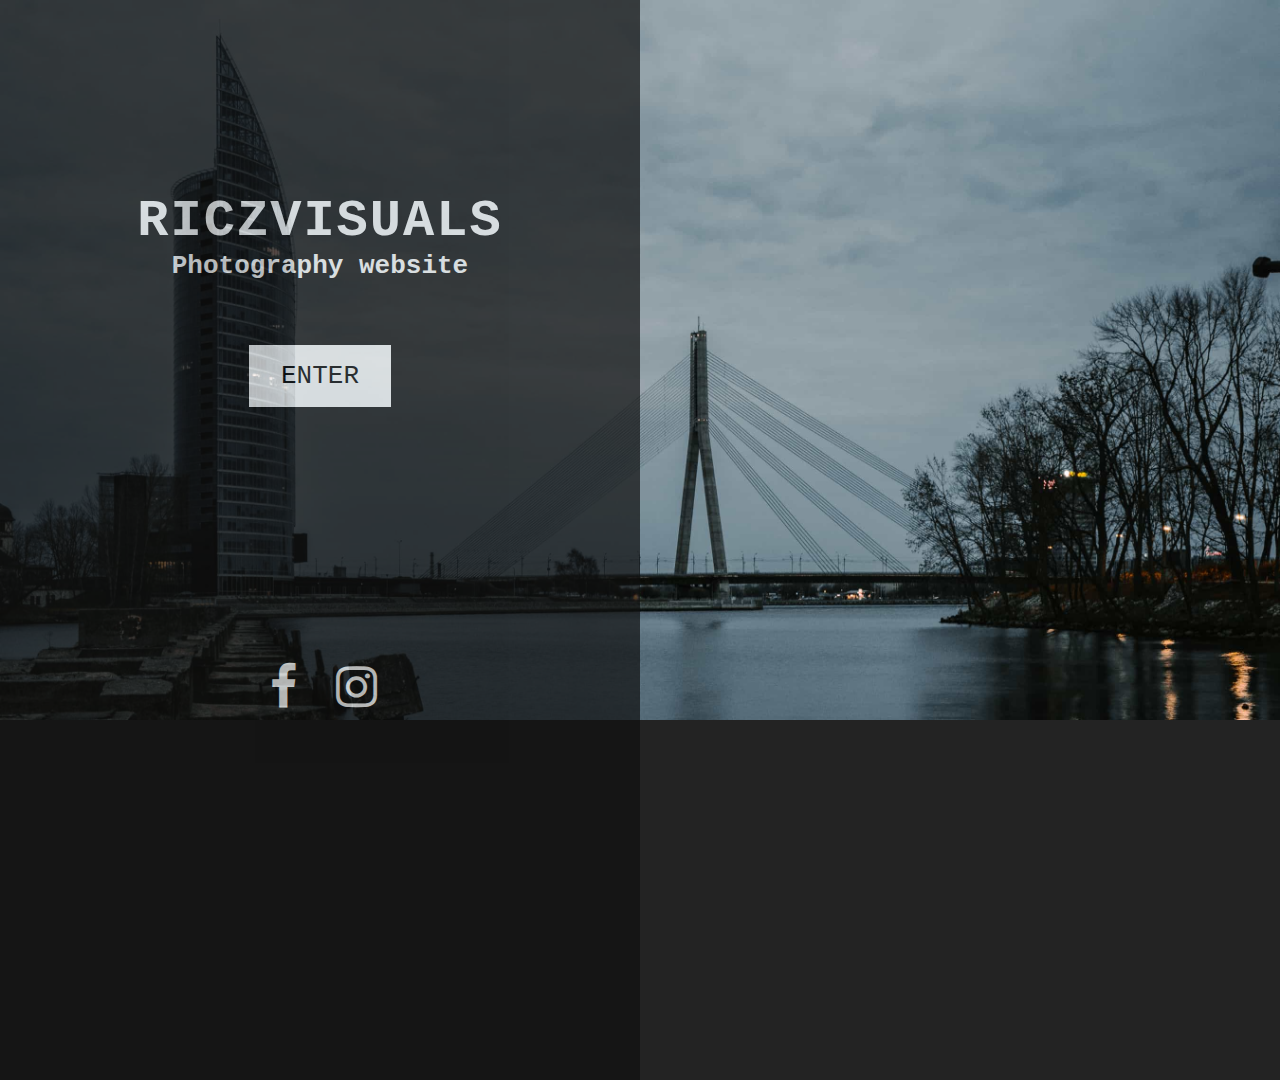
<file: html/index.html>
<!DOCTYPE html>
<html lang="en">
<head>
    <meta charset="UTF-8">
    <meta name="viewport" content="width=device-width, initial-scale=1.0">
    <link rel="stylesheet" href="https://cdnjs.cloudflare.com/ajax/libs/font-awesome/4.7.0/css/font-awesome.min.css">
    <link rel="stylesheet" type="text/css" href="../css/style.css">
    <script src="../js/js.js"></script>
    <title>RICZVISUALS</title>
</head>
<body>
    
    <div class="left-contents">       
            <h1 class="centered">RICZVISUALS</h1>
            <h4 class="centered">Photography website</h4>
            <div class="enter-btn"><a href="home.html" class="button" class="centered">ENTER</a></div>
            
            <div class="media-btns"> 
                <a href="https://www.facebook.com/riczvisuals/" class="fa fa-facebook"></a>
                <a href="https://www.instagram.com/ricz_visual/" class="fa fa-instagram"></a>
            </div>
    </div>
    <div class="bg"><img class="bg-img" src="../images/city.jpg" alt="" ></div>
</body>
</html>
</file>
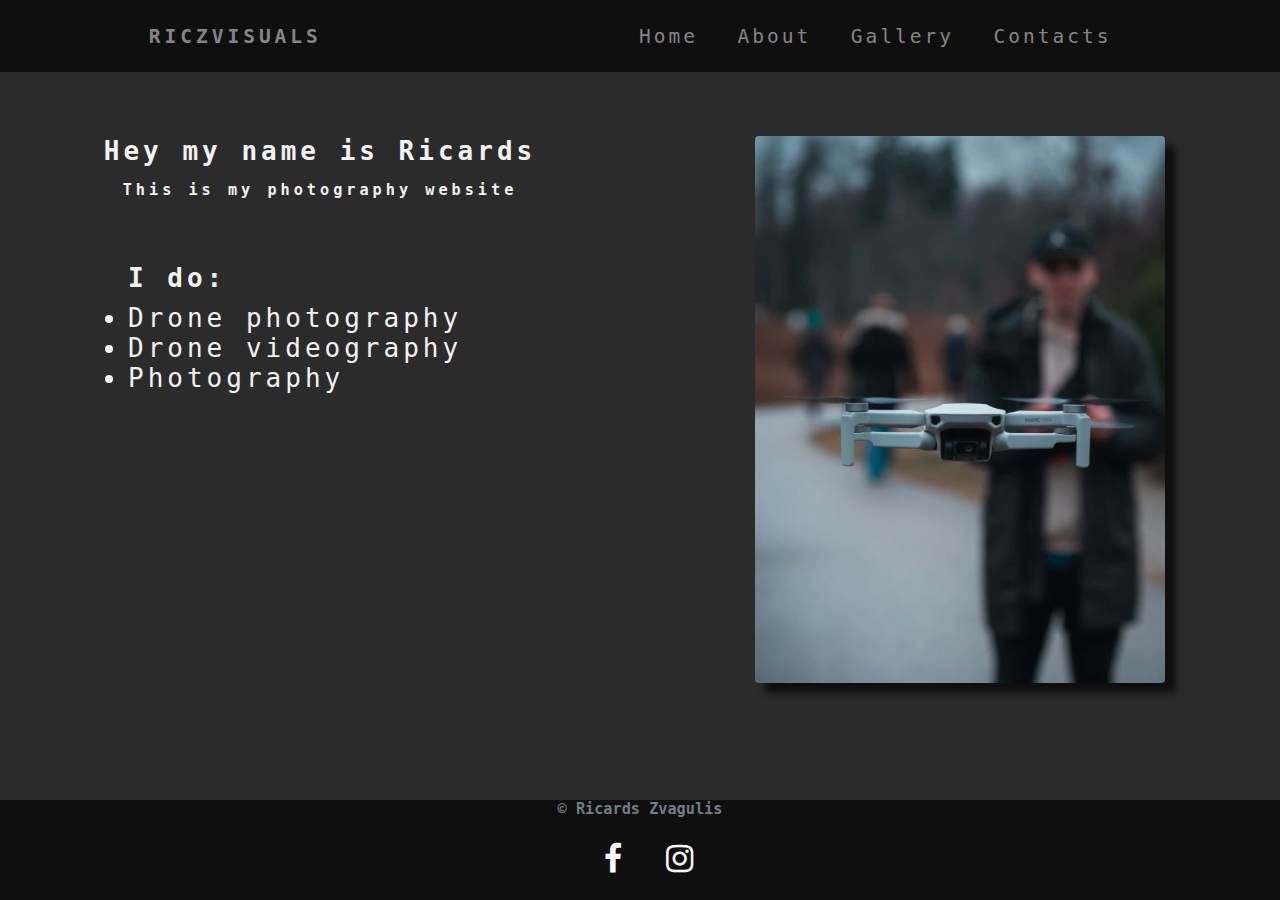
<file: html/about.html>
<!DOCTYPE html>
<html lang="en">
<head>
    <meta charset="UTF-8">
    <meta name="viewport" content="width=device-width, initial-scale=1.0">
    <link rel="stylesheet" href="https://cdnjs.cloudflare.com/ajax/libs/font-awesome/4.7.0/css/font-awesome.min.css">
    <link rel="stylesheet" href="../css/homeStyle.css">
   
    
    <title>about</title>
</head>
<body>
    <!-- NAVBAR -->
    <nav>
    <div class="logo">
        <h4><a href="../html/index.html">RICZVISUALS</a></h4>
    </div>
    <ul class="nav-links">
        <li>
            <a href="home.html">Home</a>
        </li>
        <li>
            <a href="#">About</a>
        </li>
        <li>
            <a href="gallery.html">Gallery</a>
        </li>
        <li>
            <a href="contacts.html">Contacts</a>
        </li>    
    </ul>
    <div class="burger">
        <div class="line1"></div>
        <div class="line2"></div>
        <div class="line3"></div>
    </div>
   </nav>
   <script src="../js/js.js"></script>

   <!-- content -->
     
    <div class="left-content">
        <h1>Hey my name is Ricards</h1>
        <br>
        <h3>This is my photography website</h3>
        <h4 class="list-label">I do:</h4>
        <ul class="list">
            <li>Drone photography</li>
            <li>Drone videography</li>
            <li>Photography</li>
        </ul>
    </div>
    <div class="right-content">
        <div class="image"><img src="../images/drone.jpg" alt="img"></div>
        
    </div>
     

   <!-- footer -->
<footer class="footer">
    <h3>© Ricards Zvagulis</h3>
    <div class="media-btns">
        <a href="https://www.facebook.com/riczvisuals/" class="fa fa-facebook"></a>
        <a href="https://www.instagram.com/ricz_visual/" class="fa fa-instagram"></a>
    </div>
    
    </footer>

</body>
</html>
</file>
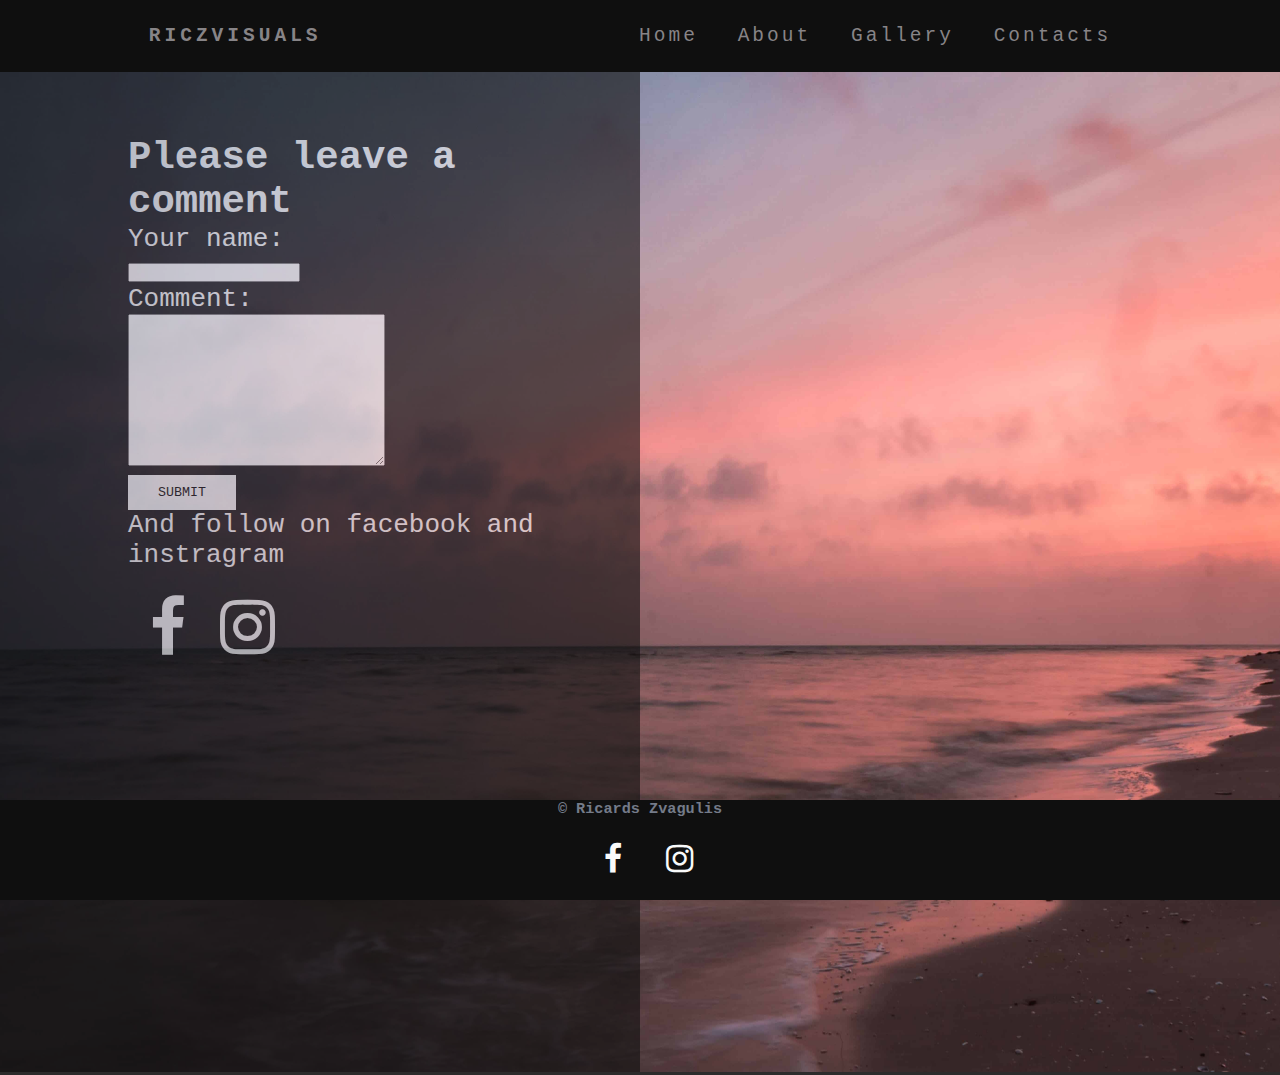
<file: html/contacts.html>
<!DOCTYPE html>
<html lang="en">
<head>
    <meta charset="UTF-8">
    <meta name="viewport" content="width=device-width, initial-scale=1.0">
    <link rel="stylesheet" href="https://cdnjs.cloudflare.com/ajax/libs/font-awesome/4.7.0/css/font-awesome.min.css">
    <link rel="stylesheet" href="../css/homeStyle.css">
   
    
    <title>about</title>
</head>
<body>
    <!-- NAVBAR -->
    <nav>
    <div class="logo">
        <h4><a href="../html/index.html">RICZVISUALS</a></h4>
    </div>
    <ul class="nav-links">
        <li>
            <a href="home.html">Home</a>
        </li>
        <li>
            <a href="about.html">About</a>
        </li>
        <li>
            <a href="gallery.html">Gallery</a>
        </li>
        <li>
            <a href="#">Contacts</a>
        </li>    
    </ul>
    <div class="burger">
        <div class="line1"></div>
        <div class="line2"></div>
        <div class="line3"></div>
    </div>
   </nav>
   <script src="../js/js.js"></script>

   <!-- content -->
   <div class="left-contents">
   <div class="comments-form">
       <h2>Please leave a comment</h2>
   <form>
    <label for="name">Your name: </label><br>
    <input type="text" id="name" name="name"><br>
    <label for="comment">Comment:</label><br>
    <textarea name="comment" id="comment" cols="30" rows="10"></textarea>
    <br>
    <input type="submit" id="submit" name="submit"><br>
   </form>
      <p>And follow on facebook and instragram</p>
      <div class="media-btns">
        <a href="#" class="fa fa-facebook"></a>
        <a href="#" class="fa fa-instagram"></a>
      </div>
   </div>
      
   </div>
   <div class="bg"><img class="bg-img" src="../images/nature.jpg" alt="" ></div>

   <!-- footer -->

<footer class="footer">
    <h3>© Ricards Zvagulis</h3>
    <div class="media-btns">
        <a href="https://www.facebook.com/riczvisuals/" class="fa fa-facebook"></a>
        <a href="https://www.instagram.com/ricz_visual/" class="fa fa-instagram"></a>
    </div>
    
    </footer>

</body>
</html>
</file>
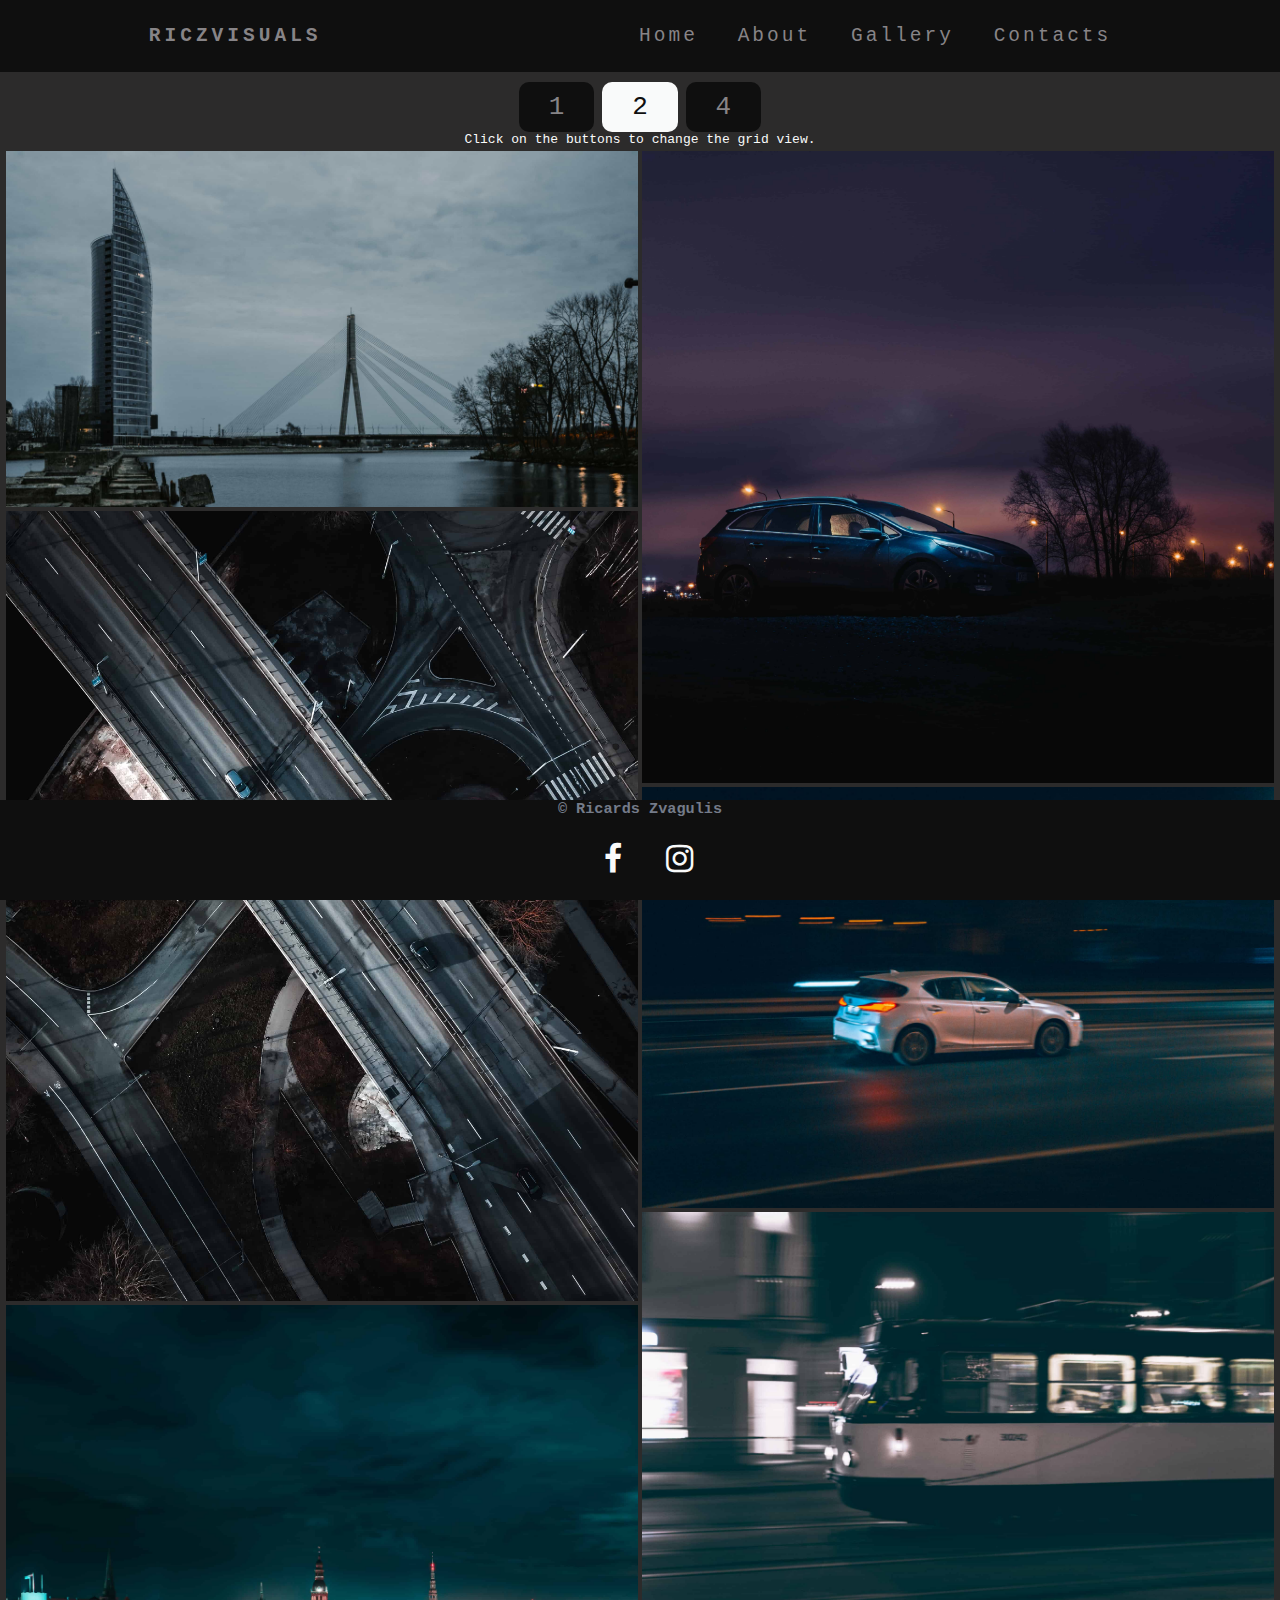
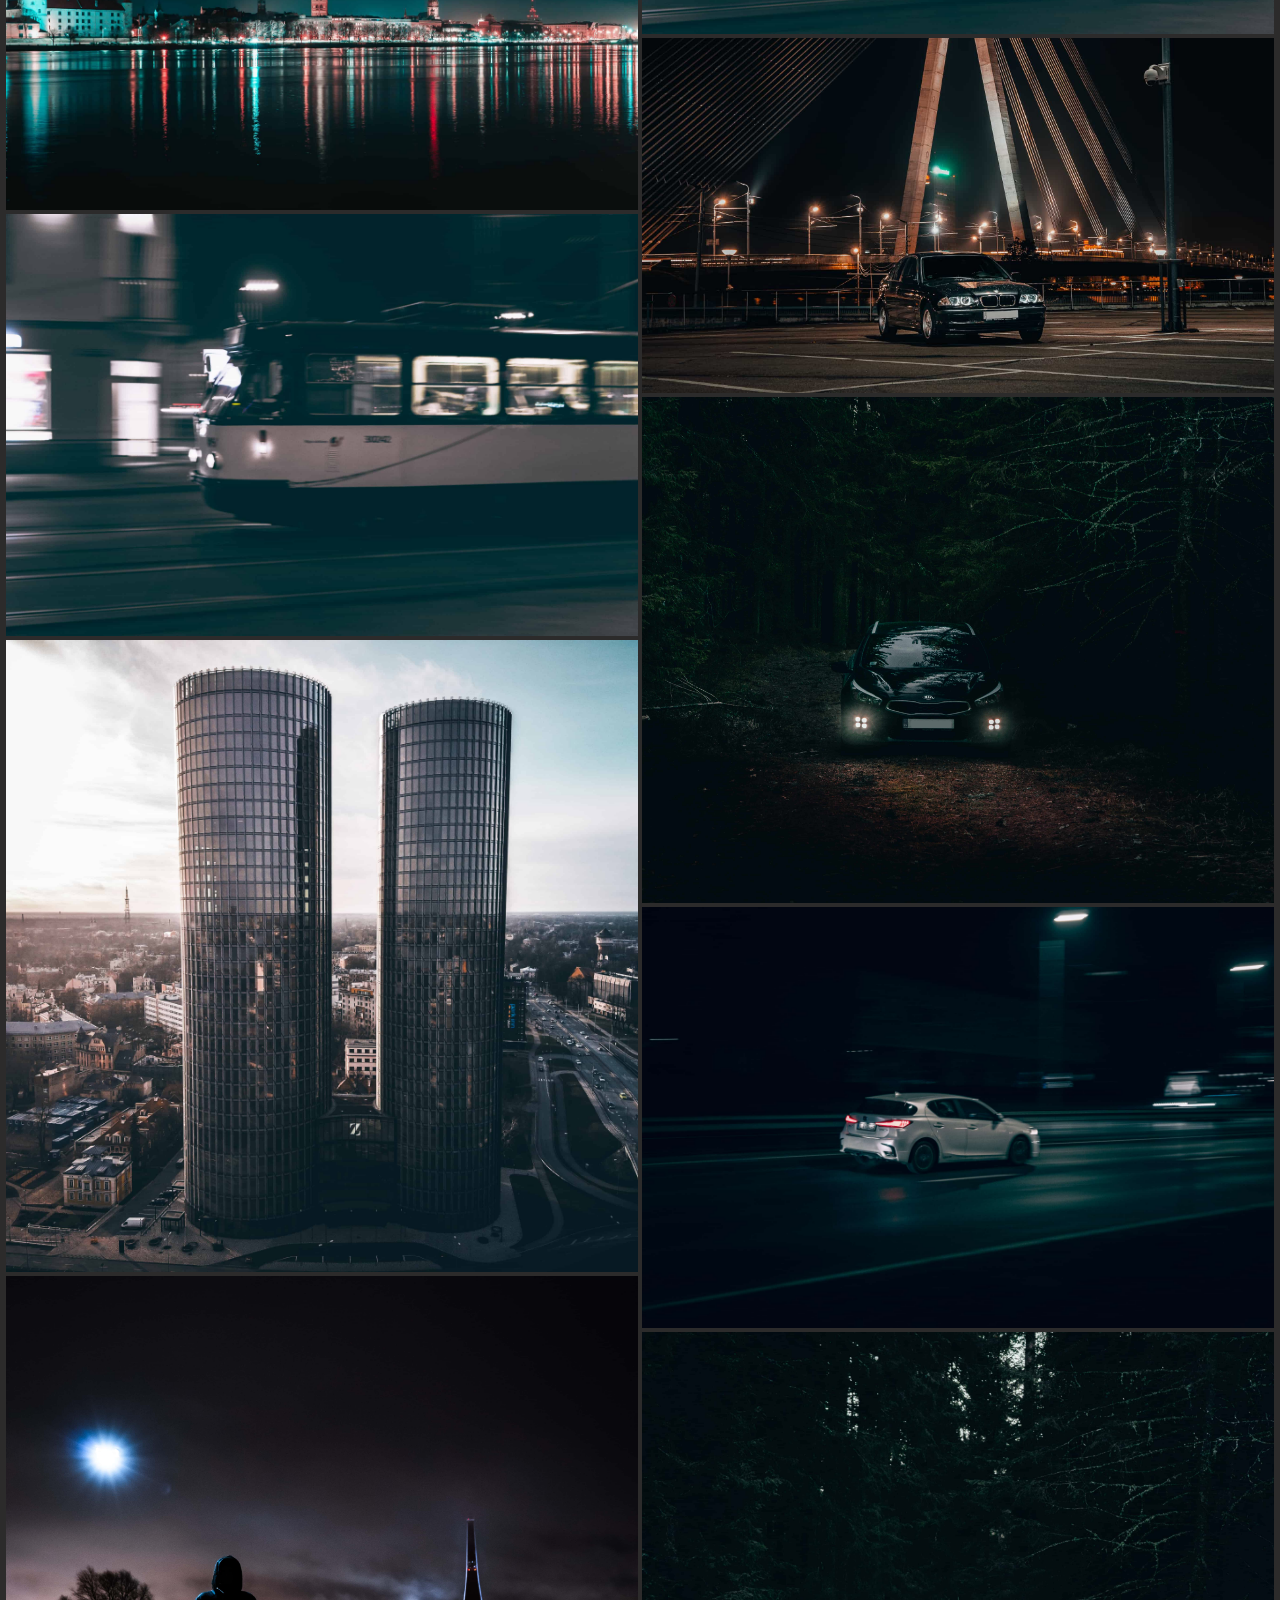
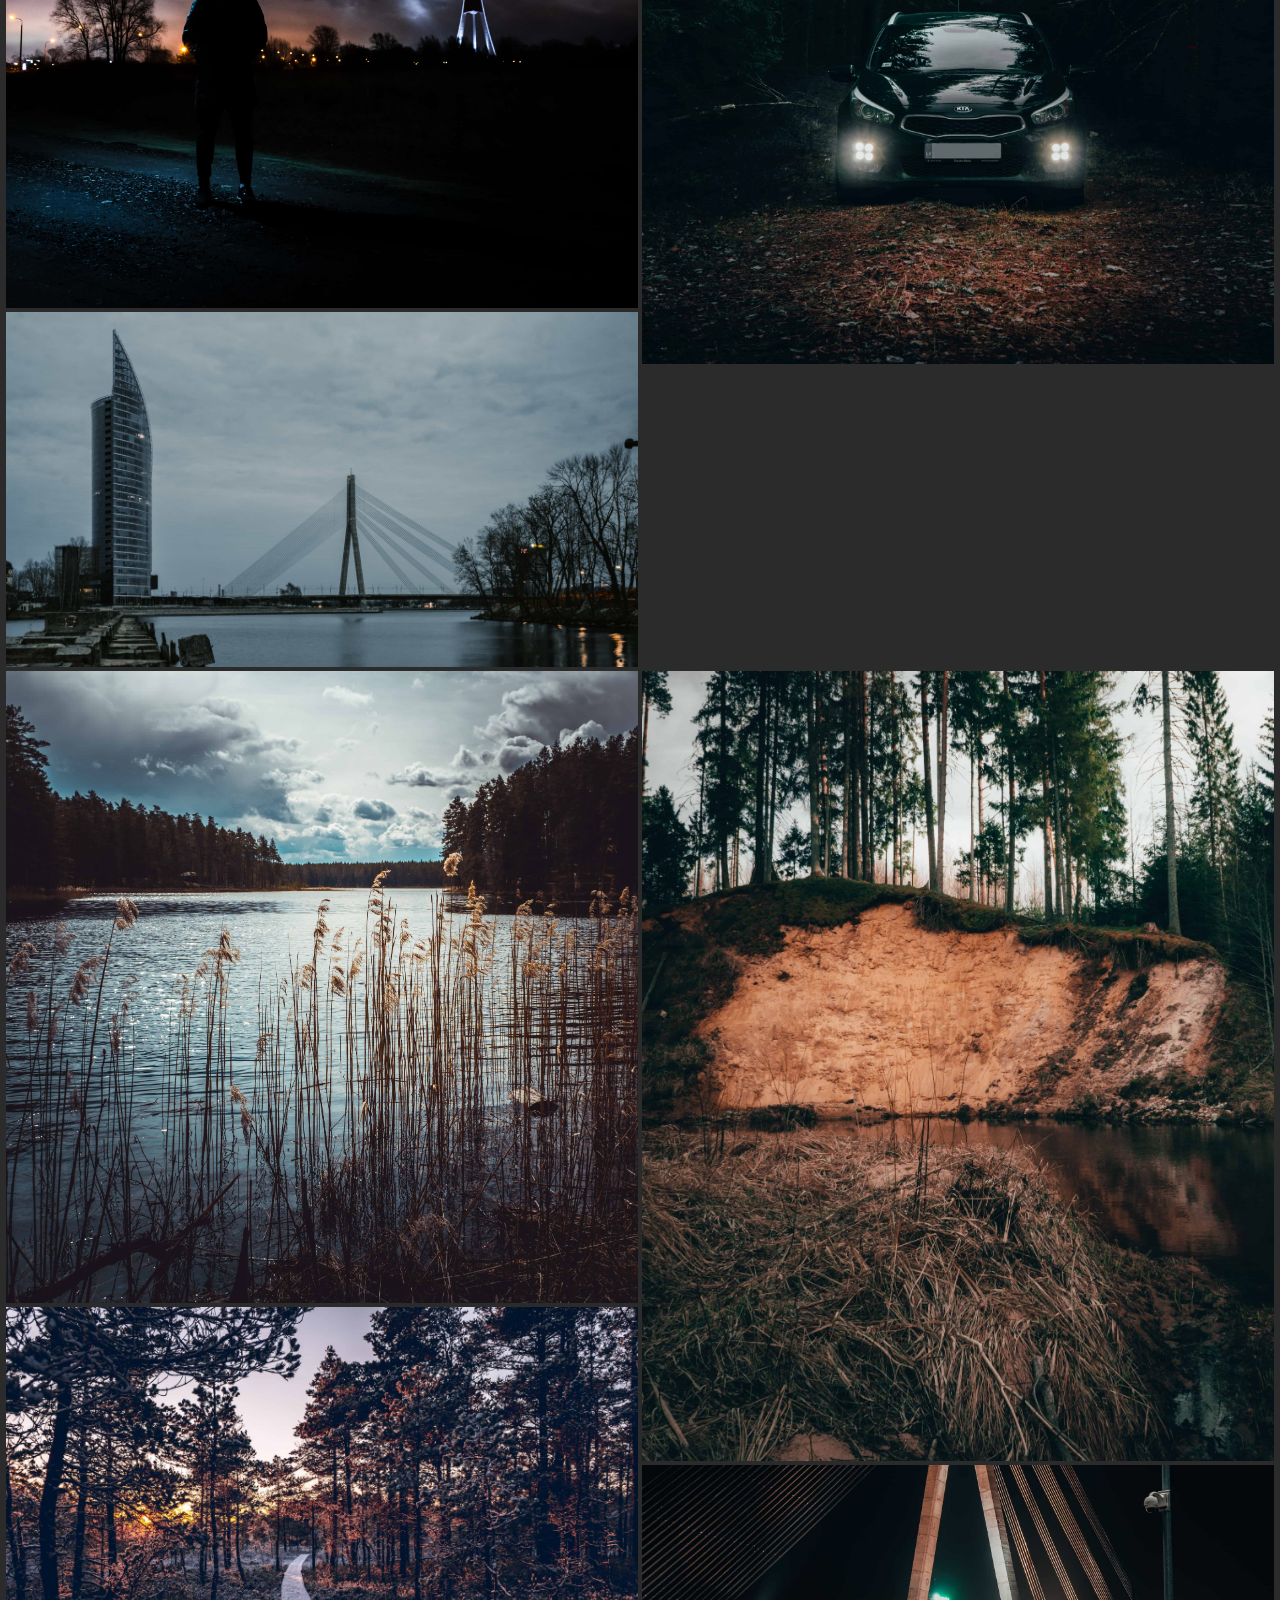
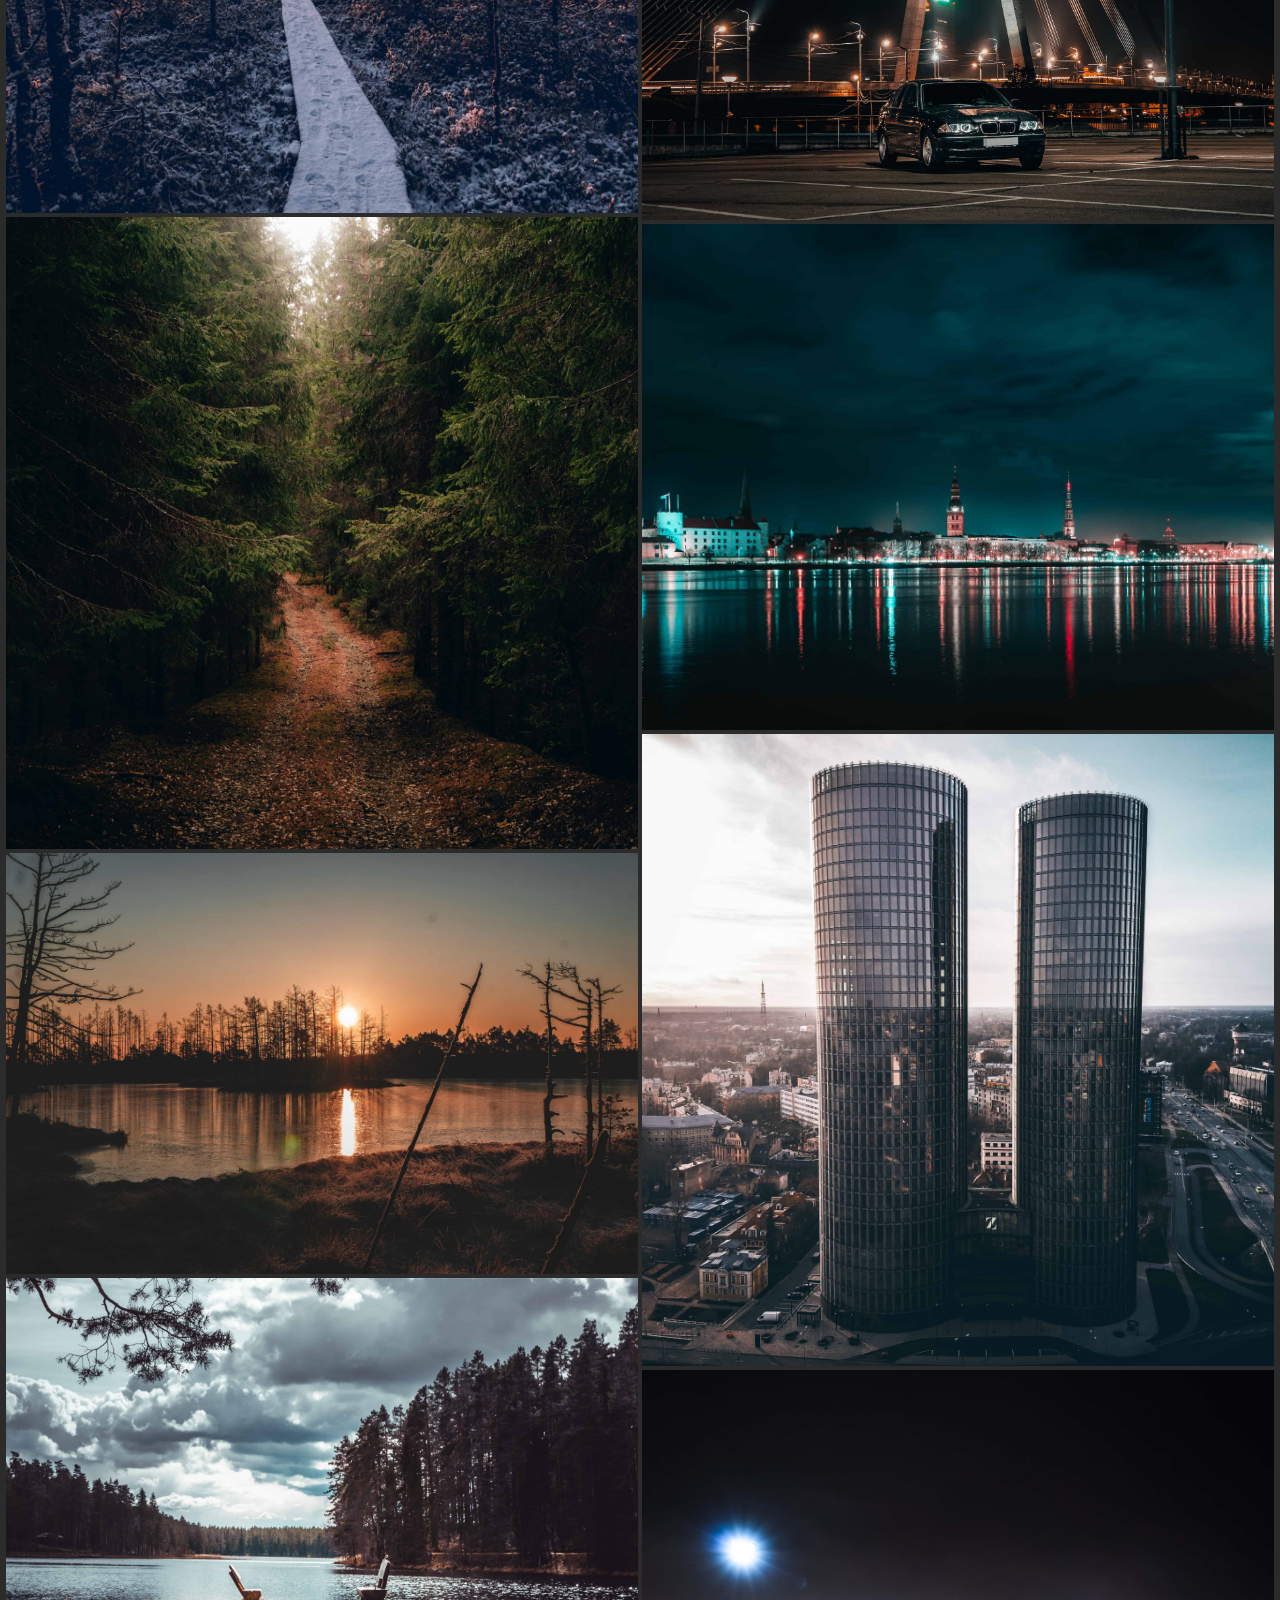
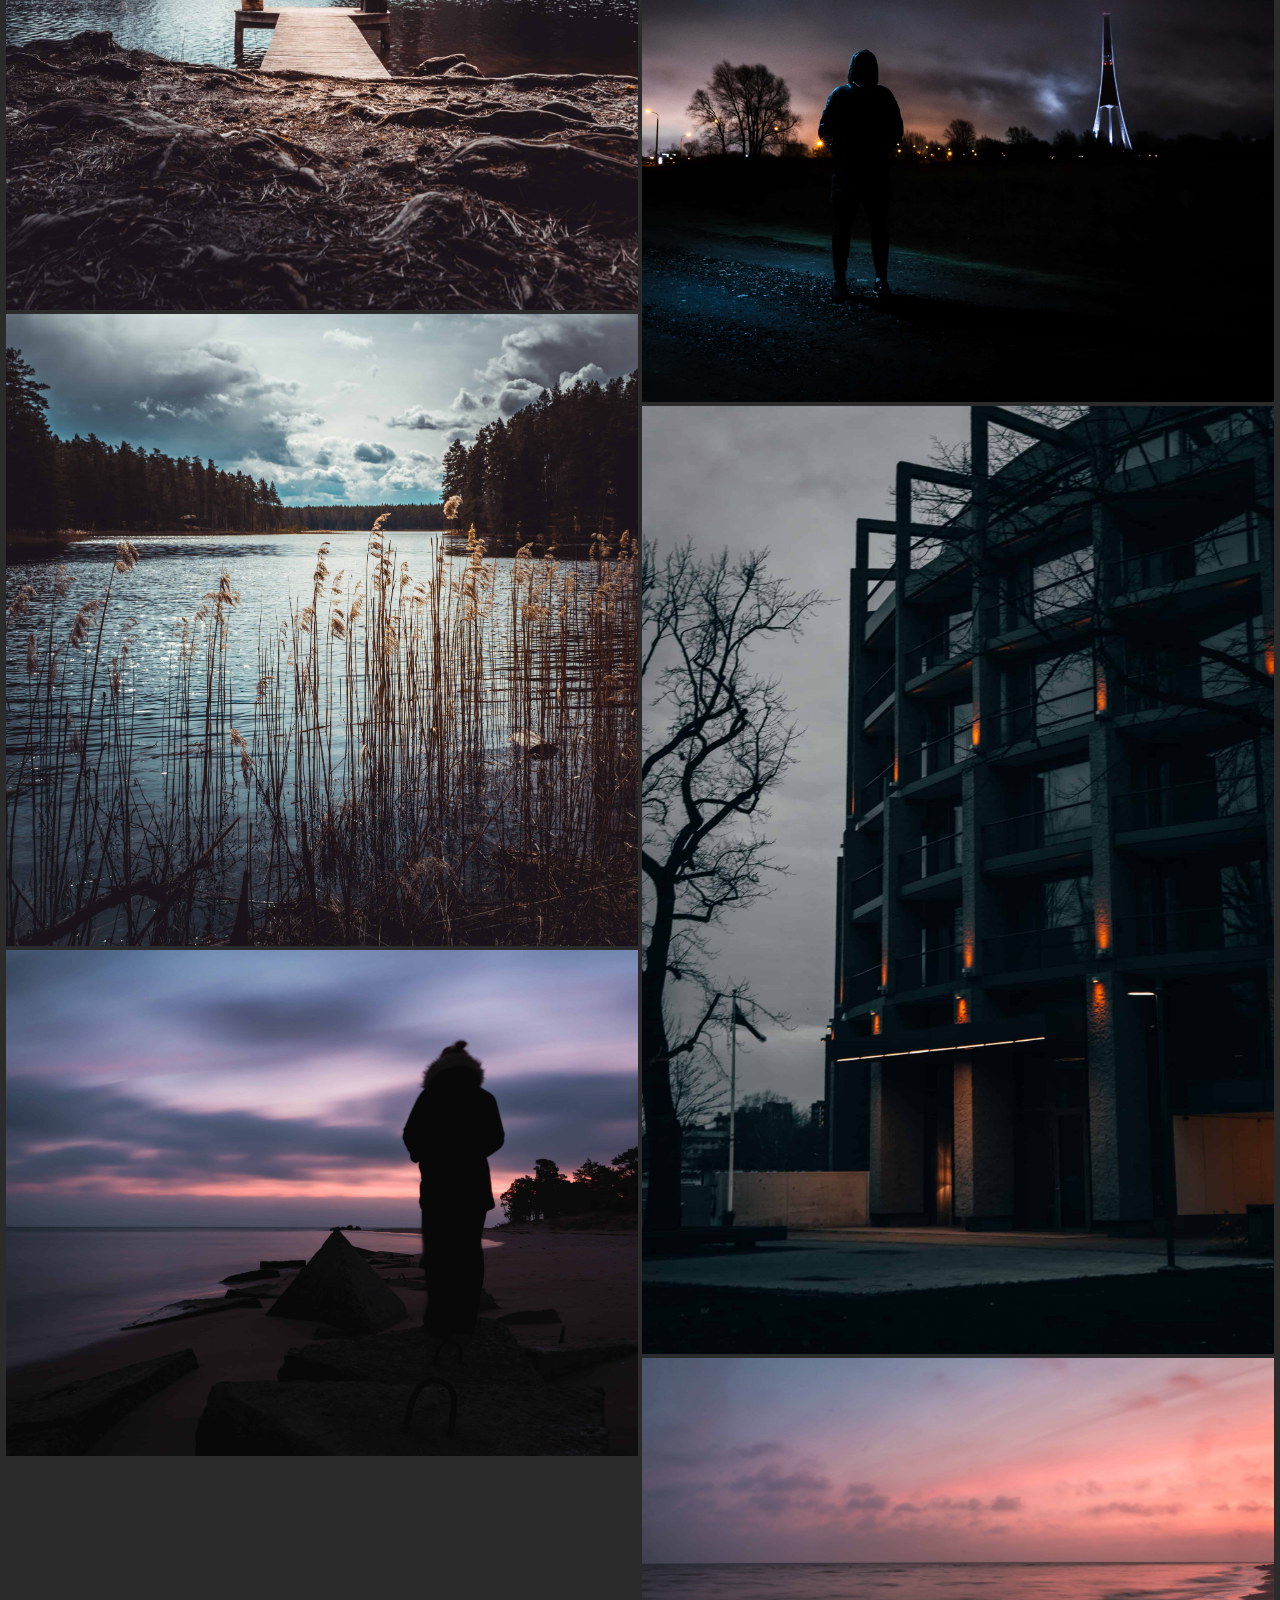
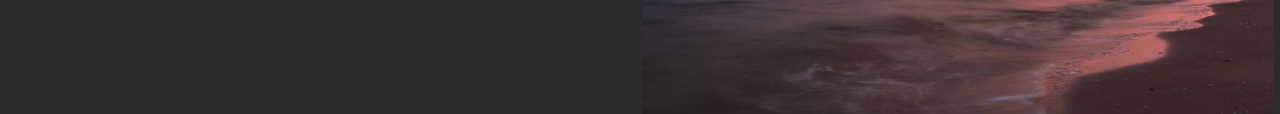
<file: html/gallery.html>
<!DOCTYPE html>
<html lang="en">
<head>
    <meta charset="UTF-8">
    <meta name="viewport" content="width=device-width, initial-scale=1.0">
    <link rel="stylesheet" href="https://cdnjs.cloudflare.com/ajax/libs/font-awesome/4.7.0/css/font-awesome.min.css">
    <link rel="stylesheet" href="../css/homeStyle.css">
    
    
    <title>about</title>
</head>
<body>
    <!-- NAVBAR -->
    <nav>
    <div class="logo">
        <h4><a href="../html/index.html">RICZVISUALS</a></h4>
    </div>
    <ul class="nav-links">
        <li>
            <a href="home.html">Home</a>
        </li>
        <li>
            <a href="about.html">About</a>
        </li>
        <li>
            <a href="#">Gallery</a>
        </li>
        <li>
            <a href="contacts.html">Contacts</a>
        </li>    
    </ul>
    <div class="burger">
        <div class="line1"></div>
        <div class="line2"></div>
        <div class="line3"></div>
    </div>
   </nav>
   <!-- <script src="../js/js.js"></script> -->

   <!-- content -->
   
    <div class="header" id="myHeader">
        
        
        <button class="btn" onclick="one()">1</button>
        <button class="btn active" onclick="two()">2</button>
        <button class="btn" onclick="four()">4</button>
        <p>Click on the buttons to change the grid view.</p>
      </div>
   
   
   <div class="row">
    <div class="column">
        
      <img id="myImg" src="../images/city.jpg" alt="city">
      <div id="myModal" class="modal">
        <span class="close">&times;</span>
        <img class="modal-content" id="img01">
      </div>
      <img id="myImg" src="../images/city1.jpg" alt="city">
        <div id="myModal" class="modal">
          <span class="close">&times;</span>
          <img class="modal-content" id="img01">
        </div>
      <img id="myImg" src="../images/city2.jpg" alt="city">
      <img id="myImg" src="../images/cars6.jpg" alt="city">
      <img id="myImg" src="../images/city3.jpg" alt="city">
      <img id="myImg" src="../images/city4.jpg" alt="city">
      <img id="myImg" src="../images/city.jpg" alt="city">
    </div>
    <div class="column">
      <img src="../images/cars.jpg">
      <img src="../images/cars1.jpg">
      <img src="../images/cars6.jpg">
      <img src="../images/cars7.jpg">
      <img src="../images/cars5.jpg">
      <img src="../images/cars2.jpg">
      <img src="../images/cars4.jpg">

    </div>
    <div class="column">
        <img src="../images/nature5.jpg">
        <img src="../images/nature1.jpg">
        <img src="../images/nature2.jpg">
        <img src="../images/nature3.jpg">
        <img src="../images/nature4.jpg">
        <img src="../images/nature5.jpg">
        <img src="../images/nature6.jpg">
    </div>
    <div class="column">
        <img src="../images/nature7.jpg">
        <img src="../images/cars7.jpg">
        <img src="../images/city2.jpg">
        <img src="../images/city3.jpg">
        <img src="../images/city4.jpg">
        <img src="../images/city5.jpg">
        <img src="../images/nature.jpg">
    </div>
  </div>
  
  <script src="../js/gallery.js"></script>
  
   <!-- footer -->
<footer class="footer">
    <h3>© Ricards Zvagulis</h3>
    <div class="media-btns">
      <a href="https://www.facebook.com/riczvisuals/" class="fa fa-facebook"></a>
      <a href="https://www.instagram.com/ricz_visual/" class="fa fa-instagram"></a>
    </div>
    
    </footer>

</body>
</html>
</file>
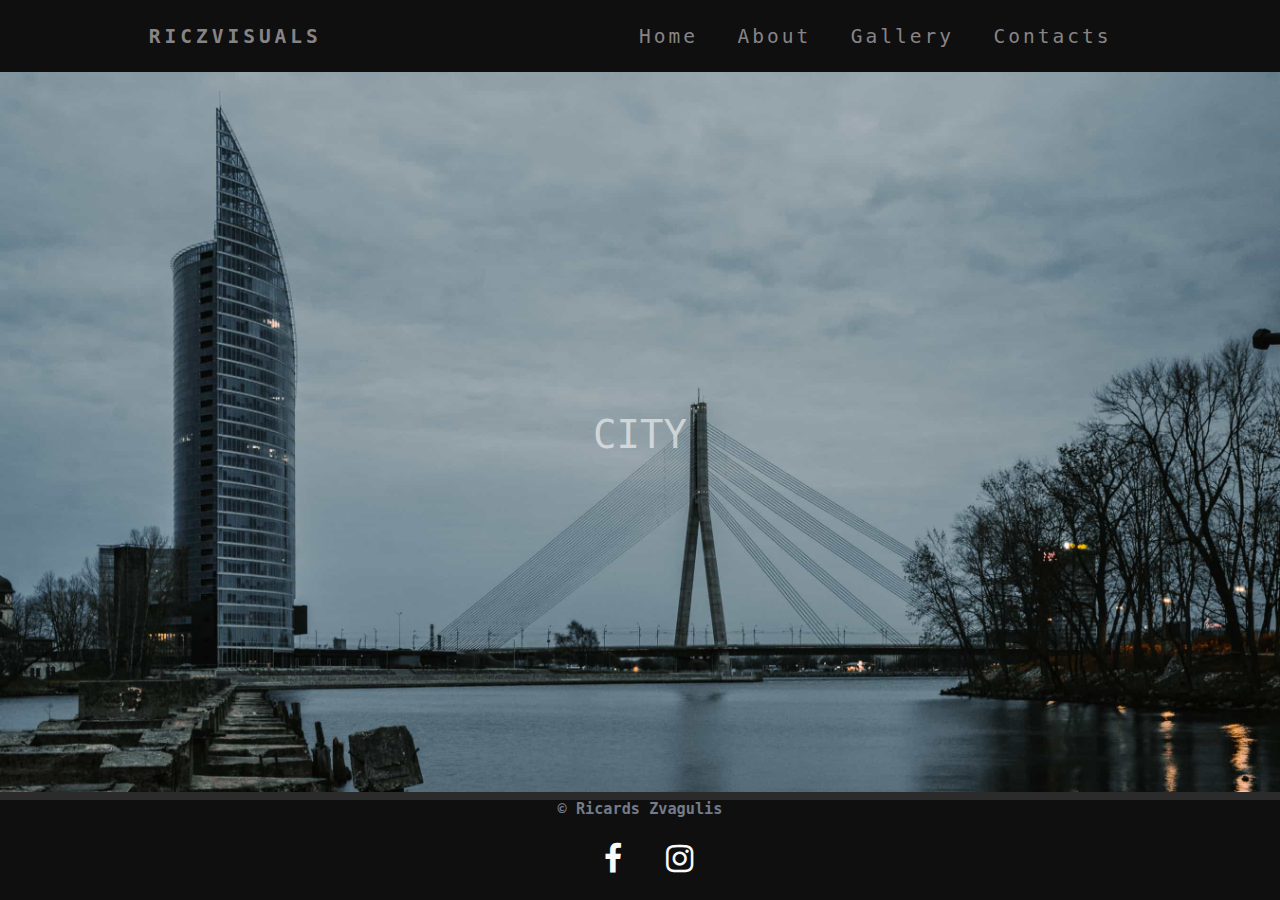
<file: html/home.html>
<!DOCTYPE html>
<html lang="en">
<head>
    <meta charset="UTF-8">
    <meta name="viewport" content="width=device-width, initial-scale=1.0">
    <link rel="stylesheet" href="https://cdnjs.cloudflare.com/ajax/libs/font-awesome/4.7.0/css/font-awesome.min.css">
    <link rel="stylesheet" href="../css/homeStyle.css">
    
    <title>home</title>
</head>
<body>
    <!-- NAVBAR -->
    <nav>
    <div class="logo">
        <h4><a href="../html/index.html">RICZVISUALS</a></h4>
    </div>
    <ul class="nav-links">
        <li>
            <a href="#">Home</a>
        </li>
        <li>
            <a href="about.html">About</a>
        </li>
        <li>
            <a href="gallery.html">Gallery</a>
        </li>
        <li>
            <a href="contacts.html">Contacts</a>
        </li>    
    </ul>
    <div class="burger">
        <div class="line1"></div>
        <div class="line2"></div>
        <div class="line3"></div>
    </div>
   </nav>
   
  
   <!-- CAROUSEL -->

   <!-- Slideshow container -->
<div class="slideshow-container">

    <div class="mySlides fade">
      <img src="../images/city.jpg">
      <div class="text"><a href="gallery.html">CITY</a></div>
    </div>
  
    <div class="mySlides fade"> 
      <img src="../images/nature.jpg">
      <div class="text"><a href="gallery.html">NATURE</a></div>
    </div>
  
    <div class="mySlides fade">  
      <img src="../images/cars2.jpg">
      <div class="text"><a href="gallery.html">CARS</a></div>
    </div>
  
    <!-- Next and previous buttons -->
    <!-- <a class="prev" onclick="plusSlides(-1)">&#10094;</a>
    <a class="next" onclick="plusSlides(1)">&#10095;</a> -->
  </div>
  <br>
  <script src="../js/js.js"></script>
  
 <!-- footer -->
<footer class="footer">
<h3>© Ricards Zvagulis</h3>
<div class="media-btns">
  <a href="https://www.facebook.com/riczvisuals/" class="fa fa-facebook"></a>
  <a href="https://www.instagram.com/ricz_visual/" class="fa fa-instagram"></a>
</div>

</footer>


</body>
</html>
</file>
<file: css/style.css>
*{
  margin:0px;
  padding:0px;
  box-sizing: border-box;
  font-family: monospace;
}
body{
  background-color: #232323;
}
/* MAIN BODY CONTENT */
.left-contents{
  width: 50%;
  height: 1080px;
  position: absolute;
  background-color: #0F0F0F;
  color:#F9FAFA;
  font-size: 2em;
  opacity: 70%;
}

.bg-img{  
  width: 100%;   
}
.centered{
    text-align: center;
    align-items: center;   
}
.left-contents>h1{
    margin-top: 30%;
    font-size: 2em;
    letter-spacing: 2px;
}

/* ENTER BUTTON */
.enter-btn{
  text-align: center;
}
.button {
    background-color:#F9FAFA; /* Green */
    color:black;
    padding: 16px 32px;
    text-decoration: none;
    display: inline-block;
    font-size: 1em;
    transition-duration: 0.4s;
    cursor: pointer;
    margin-top: 10%;
  }
  .button:hover{
    background-color:#0F0F0F;
    color: #F9FAFA;
  }
  a{
    text-decoration: none;
    text-emphasis: none;
    color: black;    
  }
  
  /* SOCIAL MEDIA ICONS */
  .media-btns{ 
      margin-top: 40%;
      font-size: 1.5em;
      text-align: center;
      margin-left: 0;
      padding: 0;
  }
  .fa {
    width: 50px;  
    text-decoration: none;  
  }
  .fa:hover {
    opacity: 0.9;
  }
  .fa-facebook {
    color: #F9FAFA;
  }
  .fa-facebook:hover{ 
    color:blue
  }
  .fa-instagram {
    color: #F9FAFA;
  }
  .fa-instagram:hover {
    color: orange;
  }

  @media screen and (max-width:768px){ 
      .left-contents{
        width: 100%;
        opacity: 80%;
        text-align: center;
        font-size: 1.5em;
      }
      .button { 
        font-size: 0.5em;
      }
      .left-contents > media-btns{
        margin: 50px;
        position: absolute !important;
        text-align: center !important;
      }
  }
  /* ANIMATIONS */
  @keyframes left-boxFade{
    from{
        opacity: 0;
        transform: translateX(50px);
    }
    to{
        opacity: 1;
        transform: translateX(0px);
    }
}
</file>
<file: css/homeStyle.css>
/* ALL */
*{
    margin:0px;
    padding:0px;
    box-sizing: border-box;   
    font-family: monospace;
}
body{
  background-color: #2C2B2B;
}
/* NAVBAR */
nav{
    display: flex;
    justify-content: space-around;
    align-items: center;
    min-height: 8vh;
    background-color:#0F0F0F;
    font-family: monospace;
    font-size: 1.5em;
    
}
.logo{
    text-transform: uppercase;
    letter-spacing: 4px; 
}
.logo a{
    text-decoration: none;
    color: #878487;
}
.logo a:hover{
    font-size: 2em;
    color:#F9FAFA;
}
.nav-links{
    display: flex;
    width: 40%;
    justify-content: space-around;
}
.nav-links li{
    list-style: none;
}
.nav-links a{
    color: #878487;
    text-decoration: none;
    letter-spacing: 3px;
}
.nav-links a:hover{
    color:#F9FAFA;
    font-size: 1.5em;
}
a{
  text-decoration: none;
  color: #F9FAFA;
}
/* RESPONSIVE */
.burger{
    display: none;
    cursor: pointer;
}
.burger div{
  width:25px;
  height:2px;
  background-color:#878487;
  margin: 5px;
}
@media screen and (max-width:1024px){
    .nav-links{
        width: 60%;
    }
}
@media screen and (max-width:768px){
    body{
        overflow-x: hidden;
    }
    .nav-links{
        position: fixed;
        right: 0px;
        height: 92vh;
        top: 8vh;
        background-color: #0F0F0F;
        flex-direction: column;
        align-items: center;
        font-size: 1em;
        width: 50%;
        transform: translateX(100%);
        transition: transform 0.5s ease-in;
        z-index: 1;
    }
    .nav-links li{
        opacity: 0;
    }
    .burger{
        display: block;
    }
}
.nav-active{
    transform: translateX(0%);
}
/* Animation */
@keyframes navLinkFade{
    from{
        opacity: 0;
        transform: translateX(50px);
    }
    to{
        opacity: 1;
        transform: translateX(0px);
    }
}

/* CAROUSEL */
img{
  width: 100%;
  max-height: 1000px;
}
.slideshow-container {
  max-width: 100%;
  max-height: 1000px;
  position: relative;
  margin: auto;
}
/* Next & previous buttons */
/* .prev, .next {
  cursor: pointer;
  position: absolute;
  top: 50%;
  width: auto;
  margin-top: -22px;
  padding: 26px;
  color:black;
  font-weight: bold;
  font-size: 28px;
  transition: 0.5s ease;
  border-radius: 0 3px 3px 0;
}
.next {
  right: 0;
  border-radius: 3px 0 0 3px;
}
.prev:hover, .next:hover {
  background-color: rgba(0,0,0,0.8);
} */

/* Caption text */
.text {
  color: #F9FAFA;
  font-size: 3em;
  position: absolute ;
  top: 50% ;
  left: 50% ;
  transform: translate(-50%, -50%) ;
  text-align: center ;
  opacity: 60%;
  width: 100%;
  text-align: center;
}
/* Fading animation */
.fade {
  -webkit-animation-name: fade;
  -webkit-animation-duration: 3s;
  animation-name: fade;
  animation-duration: 3s;
}
@-webkit-keyframes fade {
  from {opacity: .4}
  to {opacity: 1}
}
@keyframes fade {
  from {opacity: .4}
  to {opacity: 1}
}

/* FOOTER*/
.footer {
  font-family: monospace;
  position: fixed;
  left: 0;
  bottom: 0;
  width: 100%;
  text-align: center;
  color:#747B89;
  background-color:#0F0F0F;
}
a{
  text-decoration: none;
  text-emphasis: none;    
}
a:hover{
  color: #2C2B2B;
}
.media-btns{
  position: relative ;
}
.fa {
  padding: 20px;
  font-size: 2em;
  width: 50px;
  text-align: center;
  text-decoration: none;
  margin: 5px 2px;
}
.fa:hover {
  opacity: 0.7;
}
.fa-facebook {
  color: #F9FAFA; 
}
.fa-facebook:hover{
  color:blue
}
.fa-instagram {
  color: #F9FAFA;
}
.fa-instagram:hover {
  color: orange;
}

/* ABOUT PAGE */
.left-content{
  letter-spacing: 4px;
  color:#f2f2f2 ;
  margin-top: 5%;
  text-align: center;
  float: left;
  width:50%;
  font-family: monospace; 
  text-align: center;
}
.right-content{
  text-align: center;
  width: 50%;
  float: left;
  font-family: monospace; 
}
.image>img{
  width: 410px;
  margin-top: 10%;
  display: inline-block;
  box-shadow: 10px 10px 7px #0F0F0F;
  border-radius: 4px;
}
.list-label{
  font-size: 2em;
  margin-left: 20%;
  text-align: left;
  margin-top: 10%;
}
.list{
  font-size: 2em;
  margin-left: 20%;
  text-align: left;
  margin-top: 10px;
}
@media screen and (max-width:768px){
  .left-content{
    text-align: center;
    float: left;
    width:100%;
    opacity: 80%;
  }
  .image{
    display: none;
  }

}
/* GALLERY */
.header {
  text-align: center;
  color: #F9FAFA;
  font-family: monospace;
}
.row {
  display: -ms-flexbox; 
  display: flex;
  -ms-flex-wrap: wrap; 
  flex-wrap: wrap;
  padding: 0 4px;
}
/* 2 columns */
.column {
  -ms-flex: 50%; 
  flex: 50%;
  padding: 0 2px;
}
.column img {
  margin-top: 4px;
  vertical-align: middle;
}
/* grid change btns */
.btn {
  border: none;
  padding: 10px 30px;
  background-color: #0F0F0F;
  cursor: pointer;
  font-size: 2em;
  color:#878487;
  margin-top: 10px;
  border-radius: 10px;
}
@media screen and (max-width:768px){
  .btn{
    font-size: 1em;
    padding: 10px 20px;
  }
}
.btn:hover {
  background-color: #747B89;
}
.btn.active {
  background-color: #F9FAFA;
  color: #0F0F0F;
}
/* img opening modals */
#myImg {
  cursor: pointer;
  transition: 0.3s;
}
#myImg:hover {opacity: 0.6;}  
.modal {
  display: none; /* Hidden by default */
  position: fixed; /* Stay in place */
  z-index: 1; 
  padding-top: 100px; 
  left: 0;
  top: 0;
  width: 100%;
  height: 100%; 
  overflow: auto; /* Enable scroll if needed */
  background-color: rgb(0,0,0); 
  background-color: rgba(0,0,0,0.9); 
}

/* Modal Content (image) */
.modal-content {
  margin: auto;
  display: block;
  width: 95%;
  max-width: 1000px;
}
/* Animation */
.modal-content{  
  -webkit-animation-name: zoom;
  -webkit-animation-duration: 0.6s;
  animation-name: zoom;
  animation-duration: 0.6s;
}
@-webkit-keyframes zoom {
  from {-webkit-transform:scale(0)} 
  to {-webkit-transform:scale(1)}
}
@keyframes zoom {
  from {transform:scale(0)} 
  to {transform:scale(1)}
}
.close {
  position: absolute;
  top: 15px;
  right: 35px;
  color: #f1f1f1;
  font-size: 2em;
  font-weight: bold;
  transition: 0.3s;
}
.close:hover{
  color: #bbb;
  text-decoration: none;
  cursor: pointer;
}

/*CONTACTS*/
.comments-form{
  margin-left: 20%;
  margin-top: 10%; 
  font-family: monospace; 
}
.left-contents{
  width: 50%;
  height: 1000px;
  position: absolute;
  background-color: #0F0F0F;
  color:#F9FAFA;
  font-size: 2em;
  opacity: 60%;
}
.left-contents > media-btns{
  margin: 50px;
  position: absolute;
}
.bg-img{  
  height: 1000px;
  width: 100%;   
}
#submit{
  border: none;
  padding: 10px 30px;
  background-color: #F9FAFA;
  cursor: pointer;
  text-transform: uppercase;
}
#submit:hover {
  background-color: #F9FAFA;
}

@media screen and (max-width:768px){
  .comments-form>h2{
    text-align: center;
    }

    .comments-form{
      margin-left: 10px;
      margin-top: 10px;
    }
    .left-contents{
      width: 100%;
      height: 1000px;
      position: absolute;
      font-size: 2em;
      opacity: 90%;
      text-align: center;
    }
}
</file>
